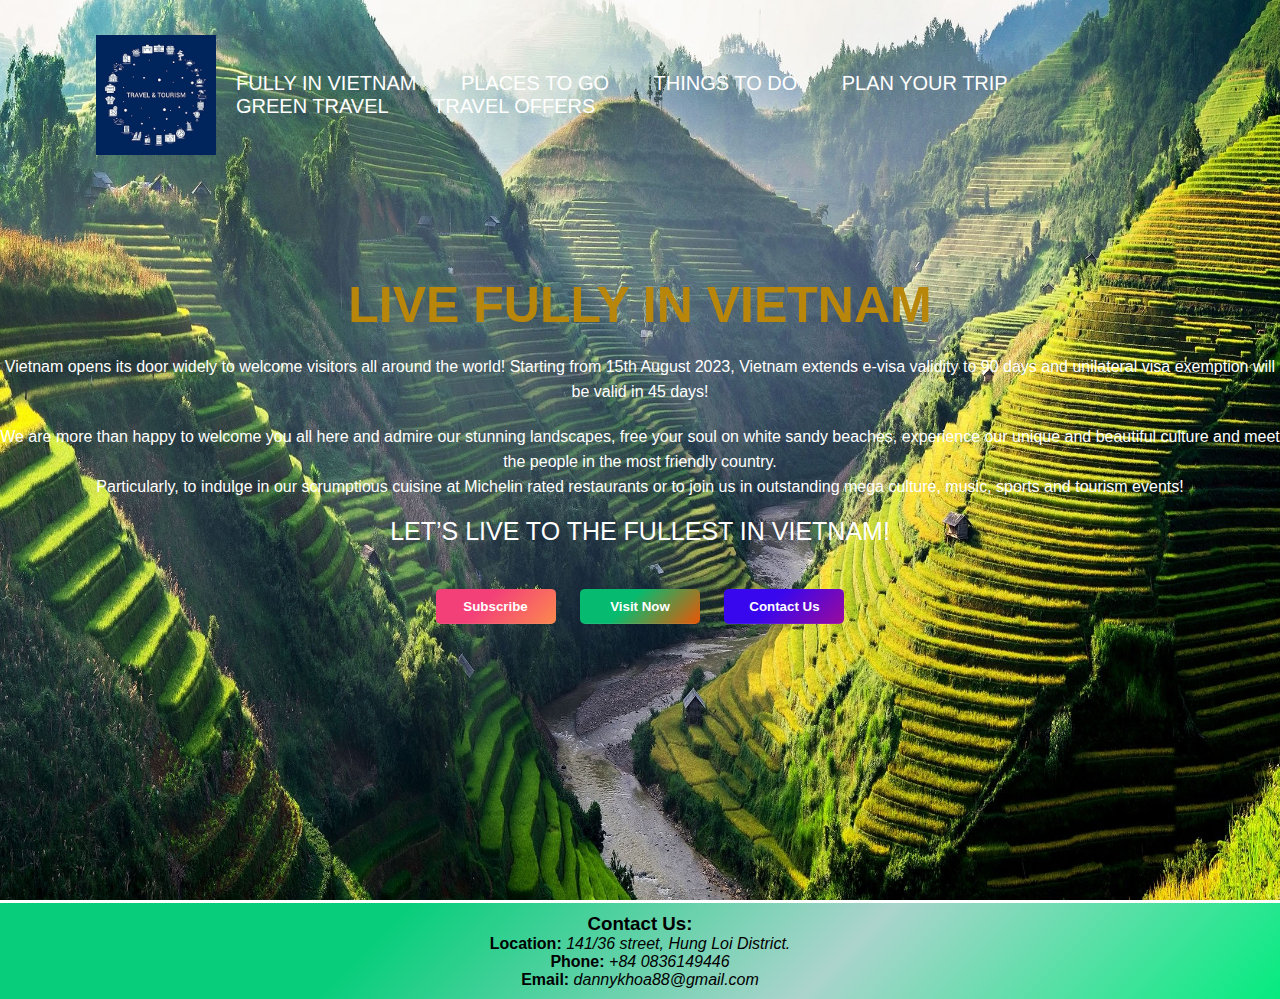
<file: index.html>
<!DOCTYPE html>
<html lang="en">
<head>
    <meta charset="UTF-8">
    <meta name="viewport" content="width=device-width, initial-scale=1.0">
    <link rel=”stylesheet” href=”https://maxcdn.bootstrapcdn.com/bootstrap/4.0.0/css/bootstrap.min.css”rel=”nofollow” integrity=”sha384-Gn5384xqQ1aoWXA+058RXPxPg6fy4IWvTNh0E263XmFcJlSAwiGgFAW/dAiS6JXm” crossorigin=”anonymous”>
    <link rel="stylesheet" href="./css/style.css">
    <title>Visit Vietnam</title>
</head>
<body>
<header>
  <div class="banner">
    <div class="navbar">
        <img src="./image/logo.jpg" alt="logo" class="logo">
        <nav>
        <ul>
            <li><a href="./link1.html">fully in Vietnam</a></li>
            <li><a href="#">Places to go</a></li>
            <li><a href="#">Things to do</a></li>
            <li><a href="#">Plan your trip</a></li>
            <li><a href="#">Green travel</a></li>
            <li><a href="#">Travel offers</a></li>
        </ul>
        </nav>
    </div>
  </div>
</header>

<main>
  <div class="container">   
    <div class="content">
        <section>
           <h2>LIVE FULLY IN VIETNAM</h2>
           <p>Vietnam opens its door widely to welcome visitors all around the world! Starting from 15th August 2023, Vietnam extends e-visa validity to 90 days and unilateral visa exemption will be valid in 45 days!</p>
           <p>We are more than happy to welcome you all here and admire our stunning landscapes, free your soul on white sandy beaches, experience our unique and beautiful culture and meet the people in the most friendly country.<br> Particularly, to indulge in our scrumptious cuisine at Michelin rated restaurants or to join us in outstanding mega culture, music, sports and tourism events!</p>
           <p class="footP">Let’s live to the fullest in Vietnam!</p>
        </section>

        <section>
          <button class="btn">Subscribe</button>
          <button class="btn2"><a href="./form.html" class="btn2-click">Visit Now</a></button>
          <button class="btn3"><a href="#contact" class="btn3-click">Contact Us</a></button>
        </section>
    </div>
  </div>
</main>
<footer id="contact">
    <h3>Contact Us:</h3>
    <p><strong>Location: </strong><em>141/36 street, Hung Loi District.</em></p>
    <p><strong>Phone: </strong><em>+84 0836149446</em></p>
    <p><strong>Email: </strong><em>dannykhoa88@gmail.com</em></p>
</footer>

</body>
</html>
</file>
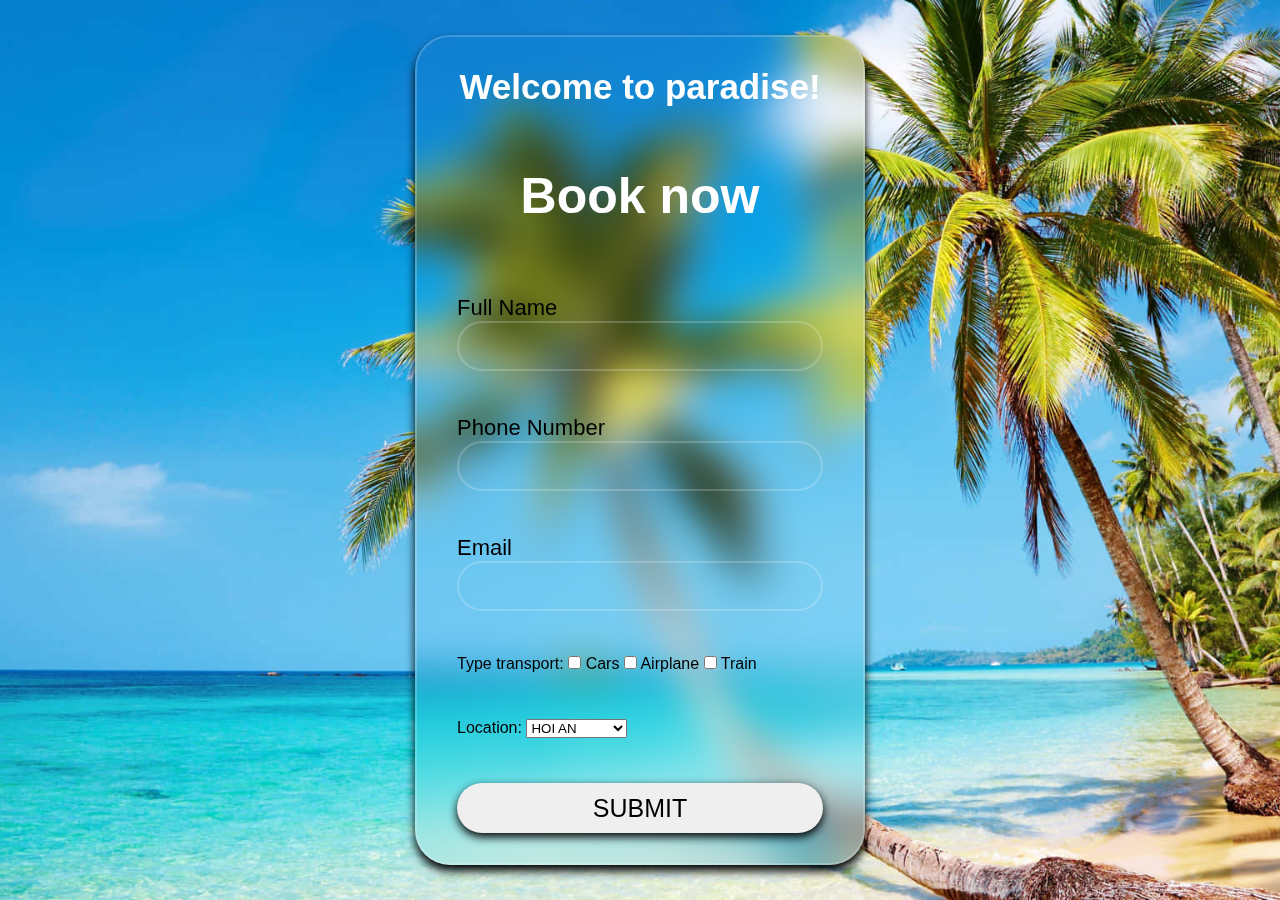
<file: form.html>
<!DOCTYPE html>
<html lang="en">
<head>
    <meta charset="UTF-8">
    <meta name="viewport" content="width=device-width, initial-scale=1.0">
    <title>Register</title>
    <link rel="stylesheet" href="./css/styleform.css">
    <link href='https://unpkg.com/boxicons@2.1.4/css/boxicons.min.css' rel='stylesheet'>
</head>
<body>
      <div class="container">
         
         <div class="wrapper">
            <form action="register">
               <h1><strong>Welcome to paradise!</strong></h1>
               <h3><strong>Book now</strong></h3>
               
               <div class="input-box">
               <label for="fullname">Full Name</label>
               <input type="text" name="fullname" id="fullname" required>
               </div>
               <div class="input-box">
               <label for="phonenumber">Phone Number</label>               
               <input type="number" name="phonenumber" id="phonenumber" required>
               </div>
               <div class="input-box">
               <label for="email">Email</label>
               <input type="text" name="email" id="email" required>
               </div>
               <div class="select-box1">
               <label for="transport">Type transport: </label>
               <input type="checkbox" name="car" id="car">
               <label for="car">Cars</label>
               <input type="checkbox" name="airplane" id="airplane">
               <label for="airplane">Airplane</label>
               <input type="checkbox" name="train" id="train">
               <label for="train">Train</label>
               </div>
               <div class="select-box2">
                   <label for="location">Location: </label>
                   <select name="location" id="location">
                       <option value="hoian">Hoi An</option>
                       <option value="halong">Ha Long</option>
                       <option value="danang">Da Nang</option>
                       <option value="hue">Hue</option>
                       <option value="nhatrang">Nha Trang</option>
                       <option value="sapa">Sa Pa</option>
                       <option value="dalat">Da Lat</option>
                   </select>
               </div>

               <button type="submit" class="btn">Submit</button>

            </form>
         </div>       
      </div>

   
</body>
</html>
</file>
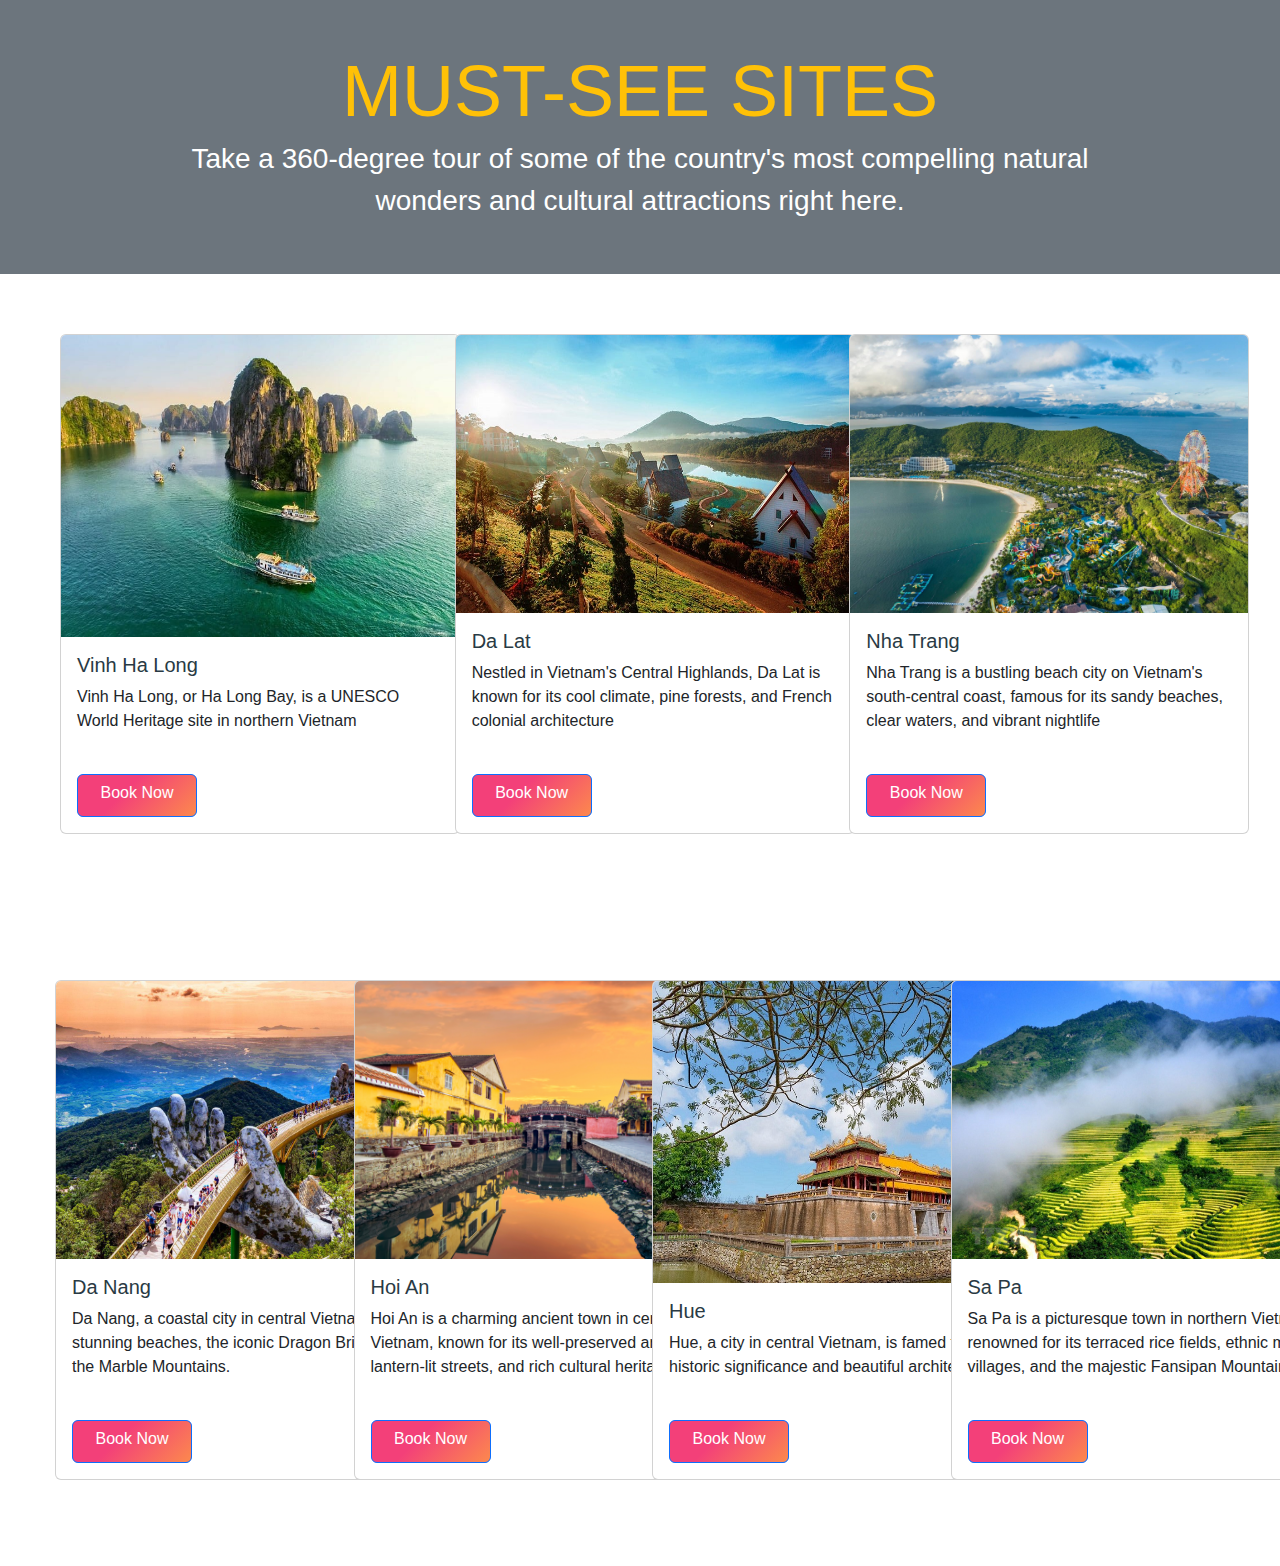
<file: link1.html>
<!DOCTYPE html>
<html lang="en">

<head>
  <meta charset="UTF-8">
  <meta name="viewport" content="width=device-width, initial-scale=1.0">
  <title>Visit VietNam</title>
  <link rel="stylesheet" href="./css/style.css">
  <link href="https://cdn.jsdelivr.net/npm/bootstrap@5.3.3/dist/css/bootstrap.min.css" rel="stylesheet">
</head>

<body>
  <div class="head-content">
    <div class="container-fluid p-5 bg-secondary text-center">
      <h2 class="text-warning display-2">MUST-SEE SITES</h2>
      <h3 class="text-white">Take a 360-degree tour of some of the country's most compelling natural</h3>
      <h3 class="text-white">wonders and cultural attractions right here.</h3>
    </div>
  </div>


  <div class="container-link1">
  <div class="row gy-3" style="padding: 60px;">
    
    <!-- img1 ------------------------>
    
    <div class='col-md-4' style='cursor: pointer; padding-bottom: 15px;'>
      <div style='width: 400px; height: 500px;' class='card mb-3' style='border: 2px solid black;'>
        <img style='height:385px; width: 100%;' class='card-img-top' src='image/halong.jpg' alt='halong'>
        <div class='card-body'>
          <h5 class='card-title' style='color: #293a44;'>Vinh Ha Long</h5>
          <p class='card-text'> Vinh Ha Long, or Ha Long Bay, is a UNESCO World Heritage site in northern Vietnam</p>
          <a href="form.html" class="btn btn-primary">Book Now</a>
        </div>
      </div>
    </div>
    
    <!-- img2 ------------------------>
    
    <div class='col-md-4' style='cursor: pointer; padding-bottom: 15px;'>
      <div style='width: 400px; height: 500px;' class='card mb-3' style='border: 2px solid black;'>
        <img style='height:385px; width: 100%;' class='card-img-top' src='image/dalat.jpg' alt='dalat'>
        <div class='card-body'>
          <h5 class='card-title' style='color: #293a44;'>Da Lat</h5>
          <p class='card-text'>Nestled in Vietnam's Central Highlands, Da Lat is known for its cool climate, pine forests, and French colonial architecture</p>
          <a href="form.html" class="btn btn-primary">Book Now</a>
        </div>
      </div>
    </div>
    
    <!-- img3 ------------------------>

    <div class='col-md-4' style='cursor: pointer; padding-bottom: 15px;'>
      <div style='width: 400px; height: 500px;' class='card mb-3' style='border: 2px solid black;'>
        <img style='height:385px; width: 100%;' class='card-img-top' src='image/nhatrang.jpg' alt='nhatrang'>
        <div class='card-body'>
          <h5 class='card-title' style='color: #293a44;'>Nha Trang</h5>
          <p class='card-text'>Nha Trang is a bustling beach city on Vietnam's south-central coast, famous for its sandy beaches, clear waters, and vibrant nightlife</p>
          <a href="form.html" class="btn btn-primary">Book Now</a>
        </div>
      </div>
    </div>
  </div>

  <div class="row gy-4" style="padding: 55px; align-items: center;">
      <!-- img1 ------------------------>
    
    <div class='col-md-3' style='cursor: pointer; padding-bottom: 15px;'>
      <div style='width: 400px; height: 500px;' class='card mb-3' style='border: 2px solid black;'>
        <img style='height:385px; width: 100%;' class='card-img-top' src='image/danang.jpg' alt='danang'>
        <div class='card-body'>
          <h5 class='card-title' style='color: #293a44;'>Da Nang</h5>
          <p class='card-text'>Da Nang, a coastal city in central Vietnam, boasts stunning beaches, the iconic Dragon Bridge, and the Marble Mountains.</p>
          <a href="form.html" class="btn btn-primary">Book Now</a>
        </div>
      </div>
    </div>
    
    <!-- img2 ------------------------>
    
    <div class='col-md-3' style='cursor: pointer; padding-bottom: 15px;'>
      <div style='width: 400px; height: 500px;' class='card mb-3' style='border: 2px solid black;'>
        <img style='height:385px; width: 100%;' class='card-img-top' src='image/hoian.jpg' alt='hoian'>
        <div class='card-body'>
          <h5 class='card-title' style='color: #293a44;'>Hoi An</h5>
          <p class='card-text'>Hoi An is a charming ancient town in central Vietnam, known for its well-preserved architecture, lantern-lit streets, and rich cultural heritage</p>
          <a href="form.html" class="btn btn-primary">Book Now</a>
        </div>
      </div>
    </div>
    
    <!-- img3 ------------------------>

    <div class='col-md-3' style='cursor: pointer; padding-bottom: 15px;'>
      <div style='width: 400px; height: 500px;' class='card mb-3' style='border: 2px solid black;'>
        <img style='height:385px; width: 100%;' class='card-img-top' src='image/hue.jpg' alt='hue'>
        <div class='card-body'>
          <h5 class='card-title' style='color: #293a44;'>Hue</h5>
          <p class='card-text'>Hue, a city in central Vietnam, is famed for its historic significance and beautiful architecture.</p>
          <a href="form.html" class="btn btn-primary">Book Now</a>
        </div>
      </div>
    </div>

     <!-- img4 ------------------------>

    <div class='col-md-3' style='cursor: pointer; padding-bottom: 15px;'>
      <div style='width: 400px; height: 500px;' class='card mb-3' style='border: 2px solid black;'>
        <img style='height:385px; width: 100%;' class='card-img-top' src='image/sapa.jpg' alt='sapa'>
        <div class='card-body'>
          <h5 class='card-title' style='color: #293a44;'>Sa Pa</h5>
          <p class='card-text'>Sa Pa is a picturesque town in northern Vietnam, renowned for its terraced rice fields, ethnic minority villages, and the majestic Fansipan Mountain</p>
          <a href="form.html" class="btn btn-primary">Book Now</a>
        </div>
      </div>
    </div>
     <!-- end ------------------------>
  </div>

</div>
</body>

</html>
</file>
<file: css/style.css>
* {
    margin: 0;
    padding: 0;
    font-family: 'Poppins', sans-serif;
    box-sizing: border-box;
}

.banner {
    width: 100%;
    height: 100vh;
    background-size: cover;
    background-position: center;
    background-image: url(../image/background.jpg);
}

.content {
    width: 100%;
    position: absolute;
    top: 50%;
    transform: translateY(-50%);
    text-align: center;
}

.content h2 {
    color: darkgoldenrod;
    margin-bottom: 20px;
    font-size: 50px;
}

.content p {
    margin: 20px auto;
    font-family: sans-serif;
    font-weight: 100;
    line-height: 25px;
    color: #fff;
}

.footP {
    text-transform: uppercase;
    font-size: 25px;
}

.navbar {
    width: 85%;
    margin: auto;
    padding: 35px 0;
    display: flex;
    align-items: center;
    justify-content: space-between;
}

.logo {
    width: 120px;
    cursor: pointer;
}

.navbar ul li {
    list-style: none;
    display: inline-block;
    margin: 0 20px;
    position: relative;
}

.navbar ul li a {
    text-decoration: none;
    color: white;
    font-size: 20px;
    text-transform: uppercase;
}

.navbar ul li::after {
    content: '';
    height: 3px;
    width: 0;
    background: #009688;
    position: absolute;
    left: 0;
    bottom: -10px;
    transition: 0.5s;
}

.navbar ul li:hover::after {
    width: 100%;
}


.btn {
    width: 120px;
    height: 5ex;
    background-image: linear-gradient(135deg, #f34079 40%, #fc894d);
    border: none;
    border-radius: 5px;
    font-weight: bold;
    color: white;
    cursor: pointer;
    margin-right: 20px;
    margin-top: 25px;
}

.btn:hover {
    box-shadow: 0px 2px 2px rgba(0, 0, 0, 0.1), 0px -2px 2px rgba(255, 255, 255, 0.25) inset, 0 2px 2px rgba(255, 255, 255, 0.4) inset;
    background: #0ebc0e;
    background: linear-gradient(#0ebc0e, #0c960c);
    border-color: #064f06;
}

.btn:active {
    box-shadow: 2px 2px 2px 4px #0ebc0e;
}

.btn2 {
    width: 120px;
    height: 5ex;
    background-image: linear-gradient(135deg, #06bb6f 40%, #eb5605);
    border-radius: 5px;
    border: none;
    font-weight: bold;
    color: white;
    cursor: pointer;
    margin-right: 20px;
}

.btn2, .btn2-click {
    text-decoration: none;
    color: white;
}

.btn2:hover {
    box-shadow: 0px 2px 2px rgba(0, 0, 0, 0.1), 0px -2px 2px rgba(255, 255, 255, 0.25) inset, 0 2px 2px rgba(255, 255, 255, 0.4) inset;
    background: #0ebc0e;
    background: linear-gradient(#0ebc0e, #0c960c);
    border-color: #064f06;
}

.btn2:active {
    box-shadow: 2px 2px 2px 4px #0ebc0e;
}

.btn3 {
    cursor: pointer;
    width: 120px;
    height: 5ex;
    background-image: linear-gradient(135deg, #3907ee 40%, #9b0b9b);
    border-radius: 5px;
    border: none;
    font-weight: bold;
    color: white;
    cursor: pointer;
}

.btn3, .btn3-click {
    text-decoration: none;
    color: white;
}

.btn3:hover {
  box-shadow: 0px 2px 2px rgba(0, 0, 0, 0.1), 0px -2px 2px rgba(255, 255, 255, 0.25) inset, 0 2px 2px rgba(255, 255, 255, 0.4) inset;
  background: #0ebc0e;
  background: linear-gradient(#0ebc0e, #0c960c);
  border-color: #064f06;
}


.btn3:active {
    box-shadow: 2px 2px 2px 4px #0ebc0e;
}

footer {
    background-image: linear-gradient(135deg, #08ce7b 30%, rgba(2, 126, 105, 0.333), #04eb7f);
    padding: 10px;
    text-align: center;
    color: black;
    border-top: 3px solid #feffff;
}
</file>
<file: css/styleform.css>
* {
        margin: 0;
        padding: 0;
        font-family: 'Poppins', sans-serif;
        box-sizing: border-box;
    }


body {
    display: flex;
    justify-content: center;
    align-items: center;
    min-height: 100vh;
    width: 100%;
    background: url(../image/imgform.jpg) no-repeat;
    background-size: cover;
    background-position: center;
}

.wrapper {
    width: 450px;
    background: transparent;
    border: 2px solid rgba(255, 255, 255, .2);
    backdrop-filter: blur(20px);
    box-shadow: 0 6px 10px black;
    padding: 30px 40px;
    border-radius: 35px;
}

.wrapper h1 {
     font-size: 35px;
     text-align: center;
     color: white;
}

.wrapper h3 {
    font-size: 50px;
     text-align: center;
     margin-top: 60px;
     color: white;
}

.wrapper .input-box {
    width: 100%;
    height: 50px;
    margin: 70px 0;
    font-size: 22px;
}

.input-box input {
    width: 100%;
    height: 100%;
    background: transparent;
    border: none;
    outline: none;
    border: 2px solid rgba(255, 255, 255, .2);
    border-radius: 40px;
    font-size: 16px;
    color: white;
    padding: 20px 45px 20px 20px;
}

.input-box input::placeholder {
    color: white;
}

.select-box1 input {
    margin-bottom: 50px;
    text-transform: uppercase;
}

.select-box2 select {
    margin-bottom: 45px;
    text-transform: uppercase;
}

button {
    width: 100%;
    height: 50px;
    text-transform: uppercase;
    cursor: pointer;
    border-radius: 40px;
    border: none;
}

button, .btn {
    font-size: 25px;
    box-shadow: 0 4px 10px black;
}

.btn:hover {
    color: rgb(248, 248, 248);
    background-color: rgb(75, 77, 76);
}

.btn:active {
    font-size: 18px;
    transition: font-size .1s ease-in-out;
}
</file>
